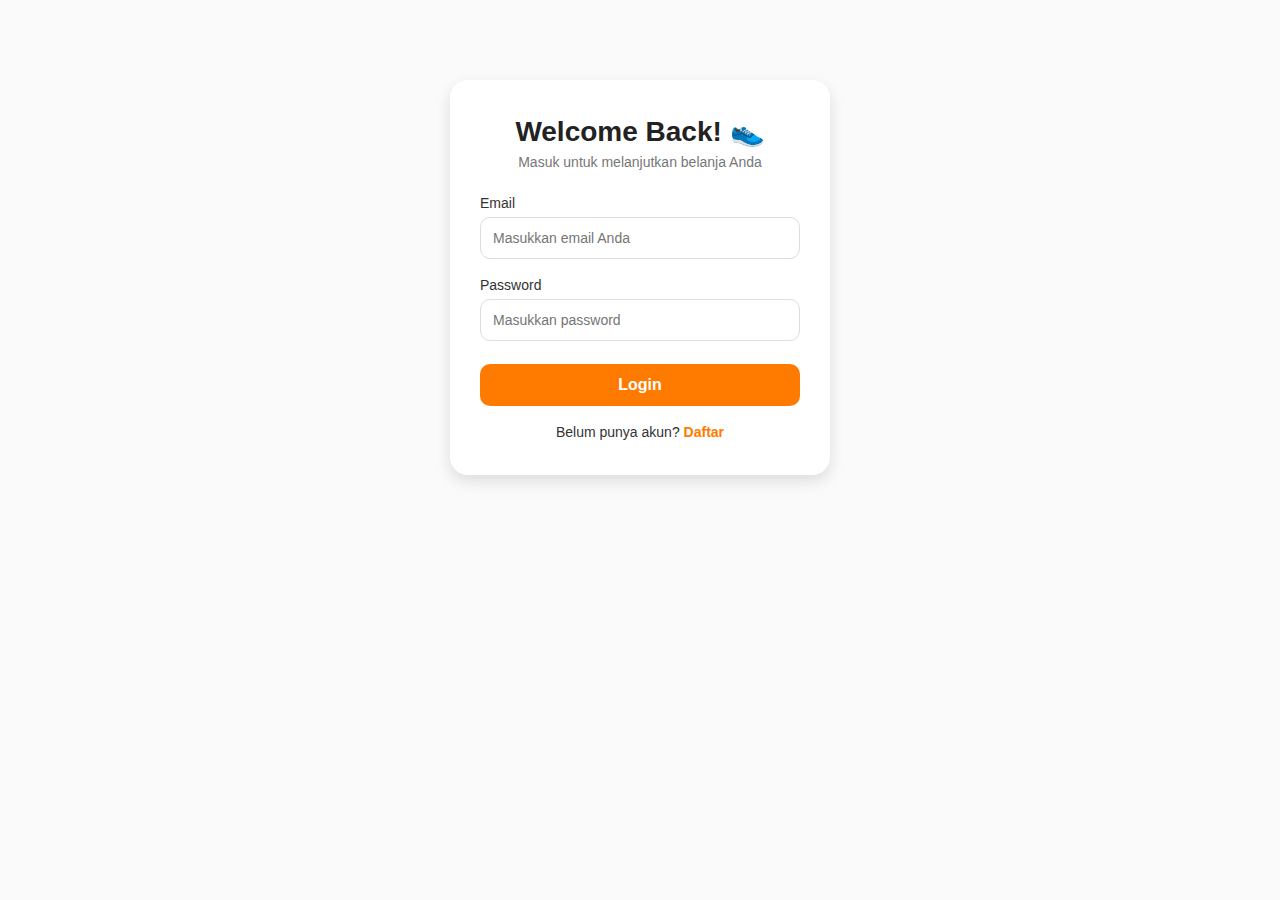
<file: index.html>
<!DOCTYPE html>
<html lang="en">
<head>
  <meta charset="UTF-8">
  <meta name="viewport" content="width=device-width, initial-scale=1.0">
  <title>Login - Belanjakuy</title>
  <link rel="stylesheet" href="style.css">
</head>
<body>

<div class="auth-container">
  <div class="auth-box">
    <h2>Welcome Back! 👟</h2>
    <p class="subtitle">Masuk untuk melanjutkan belanja Anda</p>

    <form action="home.html" method="get">
      <div class="input-group">
        <label>Email</label>
        <input type="email" placeholder="Masukkan email Anda" required>
      </div>

      <div class="input-group">
        <label>Password</label>
        <input type="password" placeholder="Masukkan password" required>
      </div>

      <button class="btn-auth">Login</button>

      <p class="switch">
        Belum punya akun? <a href="register.html">Daftar</a>
      </p>
    </form>

  </div>
</div>

</body>
</html>
</file>
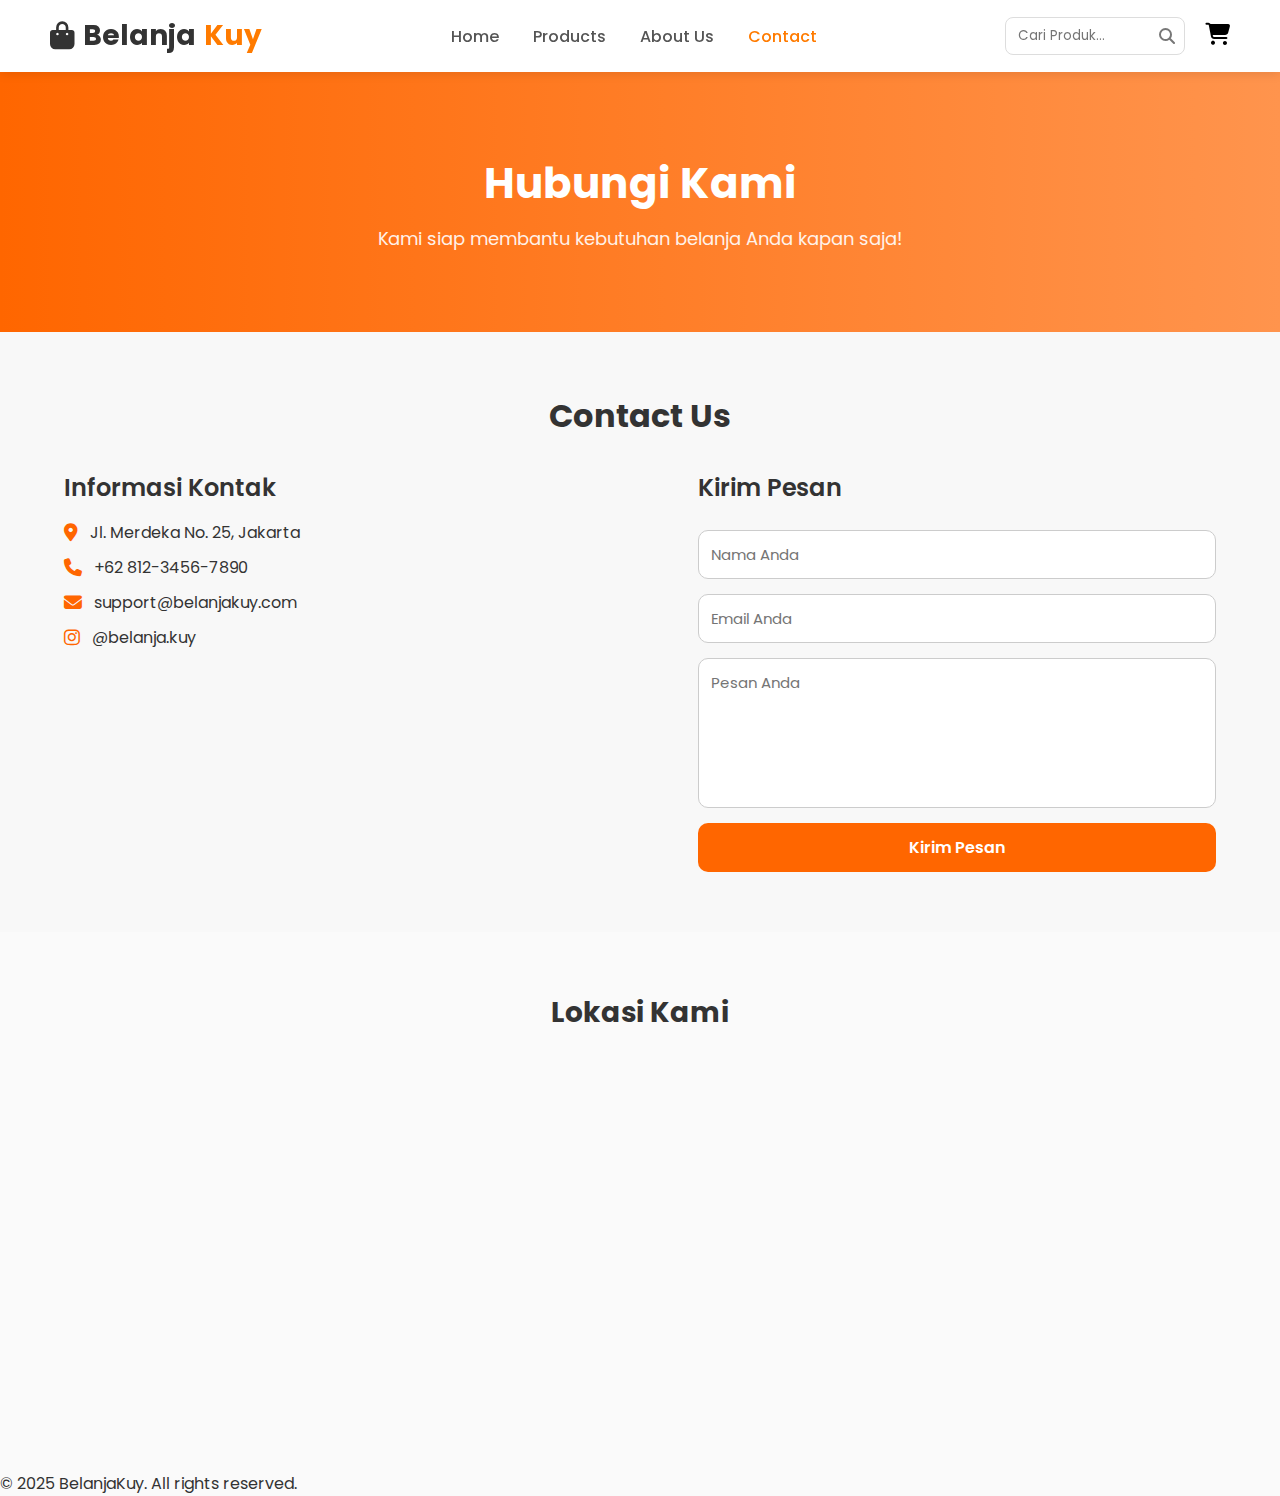
<file: contact.html>
<!DOCTYPE html>
<html lang="id">
<head>
  <meta charset="UTF-8" />
  <meta name="viewport" content="width=device-width, initial-scale=1.0" />
  <title>Contact - BelanjaKuy</title>
  <link href="https://fonts.googleapis.com/css2?family=Poppins:wght@300;400;600;700&display=swap" rel="stylesheet" />
  <link rel="stylesheet" href="style.css" />
  <link rel="stylesheet" href="https://cdnjs.cloudflare.com/ajax/libs/font-awesome/6.5.0/css/all.min.css" />
</head>
<body>
  <!-- NAVBAR -->
  <header class="navbar">
    <div class="logo">
      <i class="fa-solid fa-bag-shopping"></i> Belanja<span>Kuy</span>
    </div>

    <nav>
      <a href="index.html">Home</a>
      <a href="product.html">Products</a>
      <a href="About_Us.html">About Us</a>
      <a href="contact.html" class="active">Contact</a>
    </nav>

    <div class="header-right">
      <div class="search-box">
        <input type="text" placeholder="Cari Produk..." />
        <i class="fa fa-search"></i>
      </div>
      <div class="cart-icon">
        <a href="keranjang.html"><i class="fa-solid fa-cart-shopping"></i></a>
      </div>
    </div>
  </header>

  <!-- CONTACT HERO -->
  <section class="contact-hero">
    <h1>Hubungi Kami</h1>
    <p>Kami siap membantu kebutuhan belanja Anda kapan saja!</p>
  </section>

  <!-- CONTACT SECTION -->
  <section class="contact" id="contact">
    <h2>Contact Us</h2>

    <div class="contact-container">
      <div class="contact-info">
        <h3>Informasi Kontak</h3>
        <p><i class="fa-solid fa-location-dot"></i> Jl. Merdeka No. 25, Jakarta</p>
        <p><i class="fa-solid fa-phone"></i> +62 812-3456-7890</p>
        <p><i class="fa-solid fa-envelope"></i> support@belanjakuy.com</p>
        <p><i class="fa-brands fa-instagram"></i> @belanja.kuy</p>
      </div>

      <form class="contact-form">
        <h3>Kirim Pesan</h3>
        <input type="text" placeholder="Nama Anda" required />
        <input type="email" placeholder="Email Anda" required />
        <textarea placeholder="Pesan Anda" required></textarea>
        <button type="submit" class="btn">Kirim Pesan</button>
      </form>
    </div>
  </section>

  <!-- MAP -->
  <section class="map-section">
    <h2>Lokasi Kami</h2>
    <iframe src="https://www.google.com/maps/embed?pb=!1m18!1m12!1m3!1d3958.967760690432!2d112.73414647480853!3d-7.131981992874535!2m3!1f0!2f0!3f0!3m2!1i1024!2i768!4f13.1!3m3!1m2!1s0x2dd7e1e5e5e4fb07%3A0x3c40b11fa4d6e4b7!2sIndonesia!5e0!3m2!1sid!2sid!4v1700000000000" width="100%" height="350" style="border:0; border-radius: 15px;" allowfullscreen="" loading="lazy"></iframe>
  </section>

  <!-- FOOTER -->
  <footer>
    <p>© 2025 <span>BelanjaKuy</span>. All rights reserved.</p>
  </footer>

</body>
</html>
</file>
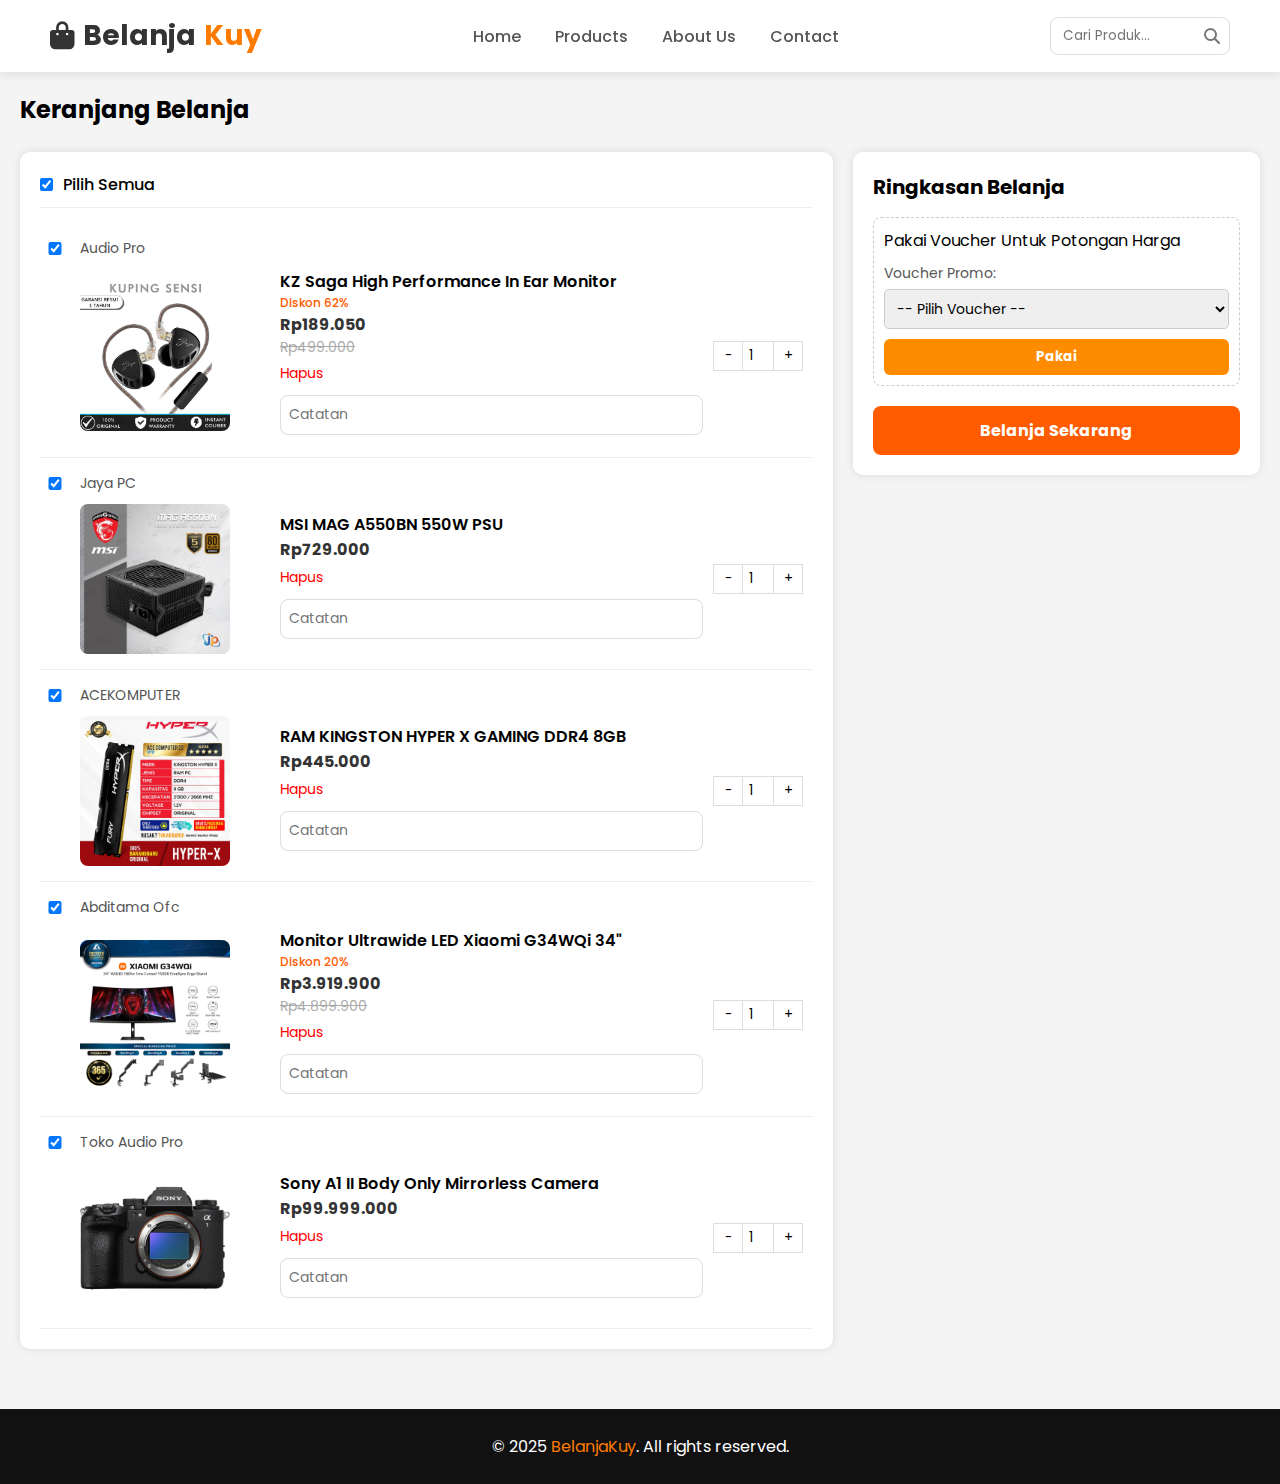
<file: keranjang.html>
<!DOCTYPE html>
<html lang="id">

<head>
    <meta charset="UTF-8">
    <meta name="viewport" content="width=device-width, initial-scale=1.0">
    <title>Keranjang Belanja</title>
    <link rel="stylesheet" href="keranjang.css">
    <link rel="stylesheet" href="https://cdnjs.cloudflare.com/ajax/libs/font-awesome/6.5.0/css/all.min.css" />
    <link href="https://fonts.googleapis.com/css2?family=Poppins:wght@300;400;600;700&display=swap" rel="stylesheet" />
</head>

<body>

    <!-- HEADER -->
    <header class="navbar">
        <div class="logo">
            <i class="fa-solid fa-bag-shopping"></i> Belanja<span>Kuy</span>
        </div>

        <nav>
            <a href="home.html">Home</a>
            <a href="product.html">Products</a>
            <a href="About_Us.html">About Us</a>
            <a href="contact.html">Contact</a>
        </nav>

        <div class="header-right">
            <div class="search-box">
                <input type="text" placeholder="Cari Produk..." />
                <i class="fa fa-search"></i>
            </div>
        </div>
    </header>

    <div class="title">Keranjang Belanja</div>
    
    <div class="container">
        
        <div class="cart-left">
            
            <div class="select-all">
                <input type="checkbox" id="select-all" checked>
                <label for="select-all">Pilih Semua</label>
            </div>

            <div class="cart-item">
                <input type="checkbox" checked>
                <div class="product-shop">Audio Pro</div>
                
                <img src="asset\inearmonitor.jpeg" alt="" class="product-img">
                
                <div class="product-info">
                    <div class="product-name">KZ Saga High Performance In Ear Monitor</div>
                    <div class="discount-percent">Diskon 62%</div>
                    <div class="price-discounted">Rp189.050</div>
                    <div class="price-original">Rp499.000</div>
                    <button class="btn-delete">Hapus</button>
                    <textarea class="note" placeholder="Catatan"></textarea>
                </div>
                
                <div class="quantity-control">
                    <button class="qty-btn minus">-</button>
                    <input type="number" class="qty-input" value="1" min="1">
                    <button class="qty-btn plus">+</button>
                </div>
            </div>
            <div class="cart-item">
                <input type="checkbox" checked>
                <div class="product-shop">Jaya PC</div>
                
                <img src="asset\psu.jpeg" alt="" class="product-img">
                
                <div class="product-info">
                    <div class="product-name">MSI MAG A550BN 550W PSU</div>
                    <!-- <div class="discount-percent">Diskon 60%</div> -->
                    <div class="price-discounted">Rp729.000</div>
                    <!-- <div class="price-original">Rp729.000</div> -->
                    <button class="btn-delete">Hapus</button>
                    <textarea class="note" placeholder="Catatan"></textarea>
                </div>
                
                <div class="quantity-control">
                    <button class="qty-btn minus">-</button>
                    <input type="number" class="qty-input" value="1" min="1">
                    <button class="qty-btn plus">+</button>
                </div>
            </div>
            <div class="cart-item">
                <input type="checkbox" checked>
                <div class="product-shop">ACEKOMPUTER</div>
                
                <img src="asset\ram.jpeg" alt="" class="product-img">
                
                <div class="product-info">
                    <div class="product-name">RAM KINGSTON HYPER X GAMING DDR4 8GB</div>
                    <!-- <div class="discount-percent">Diskon 60%</div> -->
                    <div class="price-discounted">Rp445.000</div>
                    <!-- <div class="price-original">Rp299.000</div> -->
                    <button class="btn-delete">Hapus</button>
                    <textarea class="note" placeholder="Catatan"></textarea>
                </div>
                
                <div class="quantity-control">
                    <button class="qty-btn minus">-</button>
                    <input type="number" class="qty-input" value="1" min="1">
                    <button class="qty-btn plus">+</button>
                </div>
            </div>
            <div class="cart-item">
                <input type="checkbox" checked>
                <div class="product-shop">Abditama Ofc</div>
                
                <img src="asset\monitor.jpeg" alt="" class="product-img">
                
                <div class="product-info">
                    <div class="product-name">Monitor Ultrawide LED Xiaomi G34WQi 34"</div>
                    <div class="discount-percent">Diskon 20%</div>
                    <div class="price-discounted">Rp3.919.900</div>
                    <div class="price-original">Rp4.899.900</div>
                    <button class="btn-delete">Hapus</button>
                    <textarea class="note" placeholder="Catatan"></textarea>
                </div>
                
                <div class="quantity-control">
                    <button class="qty-btn minus">-</button>
                    <input type="number" class="qty-input" value="1" min="1">
                    <button class="qty-btn plus">+</button>
                </div>
            </div>
            <div class="cart-item">
                <input type="checkbox" checked>
                <div class="product-shop">Toko Audio Pro</div>
                
                <img src="asset\kamera.jpeg" alt="" class="product-img">
                
                <div class="product-info">
                    <div class="product-name">Sony A1 II Body Only Mirrorless Camera</div>
                    <!-- <div class="discount-percent">Diskon 60%</div> -->
                    <div class="price-discounted">Rp99.999.000</div>
                    <!-- <div class="price-original">Rp299.000</div> -->
                    <button class="btn-delete">Hapus</button>
                    <textarea class="note" placeholder="Catatan"></textarea>
                </div>
                
                <div class="quantity-control">
                    <button class="qty-btn minus">-</button>
                    <input type="number" class="qty-input" value="1" min="1">
                    <button class="qty-btn plus">+</button>
                </div>
            </div>
        </div>

        <div class="cart-right">
            <h3>Ringkasan Belanja</h3>
            
            <div class="voucher-box">
                <p>Pakai Voucher Untuk Potongan Harga</p>
                <label for="voucher-promo">Voucher Promo:</label>
                <select id="voucher-promo">
                    <option>-- Pilih Voucher --</option>
                    <option>Gratis Ongkir</option>
                    <option>Diskon 5%</option>
                    <option>Diskon 10%</option>
                    <option>Diskon 30%</option>
                </select>
                <button class="apply-voucher">Pakai</button>
            </div>

            <button class="btn btn-checkout">Belanja Sekarang</button>
        </div>
    </div>
    <footer>
      <p>© 2025 <span>BelanjaKuy</span>. All rights reserved.</p>
    </footer>

</body>

</html>
</file>
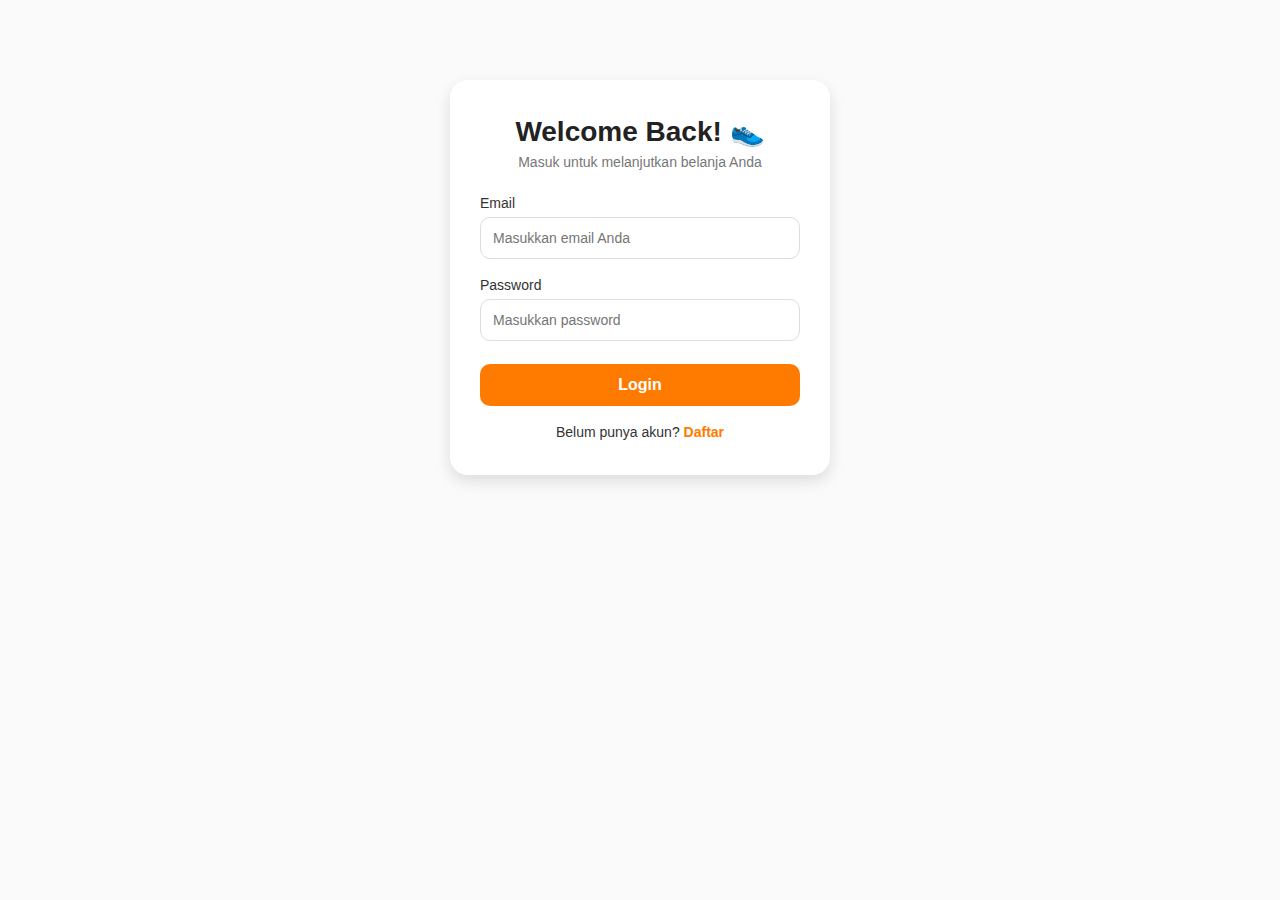
<file: login.html>
<!DOCTYPE html>
<html lang="en">
<head>
  <meta charset="UTF-8">
  <meta name="viewport" content="width=device-width, initial-scale=1.0">
  <title>Login - Belanjakuy</title>
  <link rel="stylesheet" href="style.css">
</head>
<body>

<div class="auth-container">
  <div class="auth-box">
    <h2>Welcome Back! 👟</h2>
    <p class="subtitle">Masuk untuk melanjutkan belanja Anda</p>

    <form>
      <div class="input-group">
        <label>Email</label>
        <input type="email" placeholder="Masukkan email Anda" required>
      </div>

      <div class="input-group">
        <label>Password</label>
        <input type="password" placeholder="Masukkan password" required>
      </div>

      <button class="btn-auth">Login</button>

      <p class="switch">
        Belum punya akun? <a href="register.html">Daftar</a>
      </p>
    </form>
  </div>
</div>

</body>
</html>
</file>
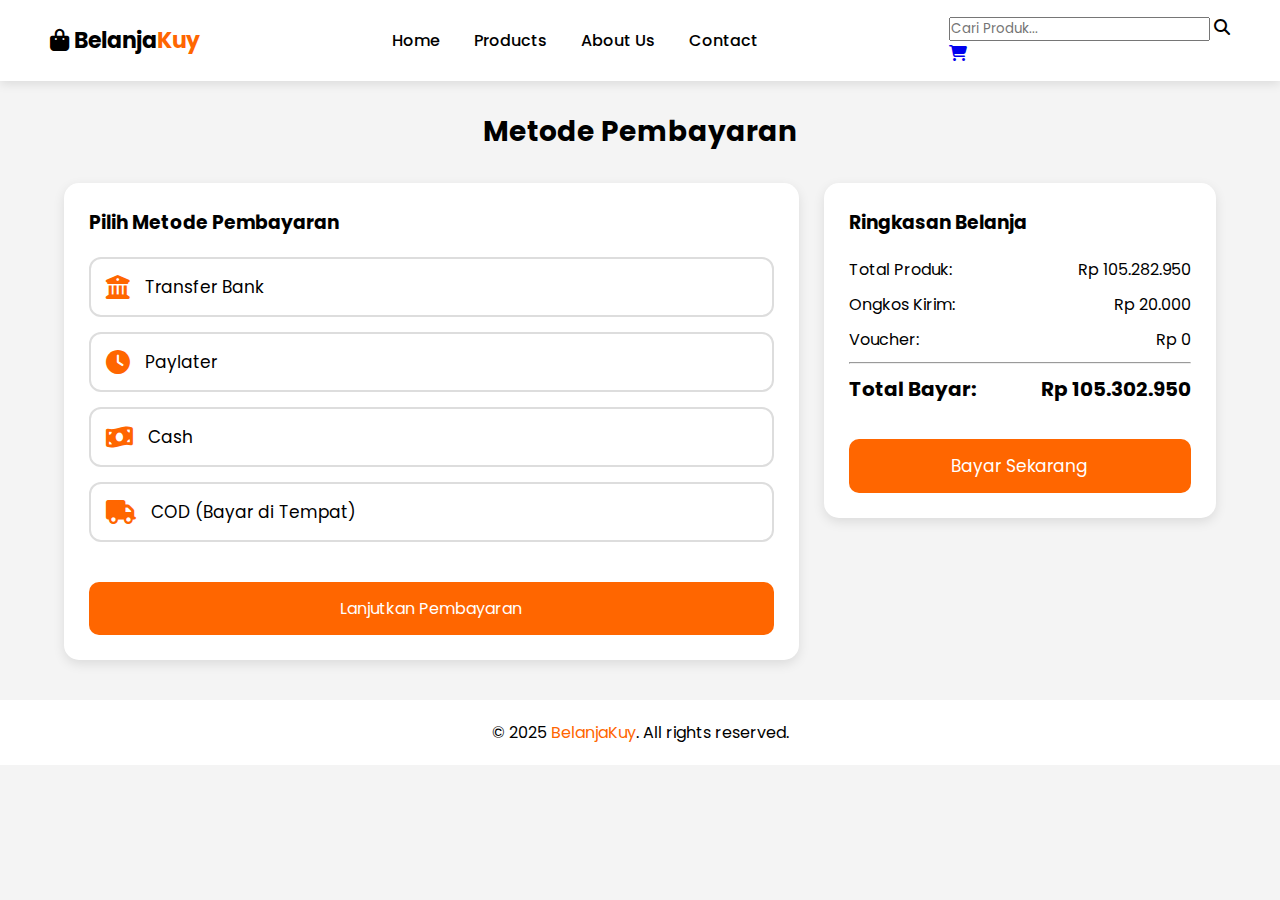
<file: pembayaran.html>
<!DOCTYPE html>
<html lang="id">

<head>
    <meta charset="UTF-8">
    <meta name="viewport" content="width=device-width, initial-scale=1.0">
    <title>Pembayaran</title>

   
    <link href="https://fonts.googleapis.com/css2?family=Poppins:wght@300;400;600;700&display=swap" rel="stylesheet">

 
    <link rel="stylesheet" href="https://cdnjs.cloudflare.com/ajax/libs/font-awesome/6.5.0/css/all.min.css" />

   
    <link rel="stylesheet" href="pembayaran.css">
</head>

<body>

    
    <header class="navbar">
        <div class="logo">
            <i class="fa-solid fa-bag-shopping"></i> Belanja<span>Kuy</span>
        </div>

        <nav>
            <a href="home.html">Home</a>
            <a href="product.html">Products</a>
            <a href="About_Us.html">About Us</a>
            <a href="contact.html">Contact</a>
        </nav>

        <div class="header-right">
            <div class="search-box">
                <input type="text" placeholder="Cari Produk..." />
                <i class="fa fa-search"></i>
            </div>
            <div class="cart-icon">
                <a href="keranjang.html"><i class="fa-solid fa-cart-shopping"></i></a>
            </div>
        </div>
    </header>

    <div class="title">Metode Pembayaran</div>

    <div class="container">

       
        <div class="left-box">
            <h3>Pilih Metode Pembayaran</h3>

            <div class="payment-option">
                <input type="radio" name="payment" id="bank">
                <label for="bank" class="payment-card">
                    <i class="fa-solid fa-building-columns"></i>
                    <span>Transfer Bank</span>
                </label>
            </div>

            <div class="payment-option">
                <input type="radio" name="payment" id="paylater">
                <label for="paylater" class="payment-card">
                    <i class="fa-solid fa-clock"></i>
                    <span>Paylater</span>
                </label>
            </div>

            <div class="payment-option">
                <input type="radio" name="payment" id="cash">
                <label for="cash" class="payment-card">
                    <i class="fa-solid fa-money-bill-wave"></i>
                    <span>Cash</span>
                </label>
            </div>

            <div class="payment-option">
                <input type="radio" name="payment" id="cod">
                <label for="cod" class="payment-card">
                    <i class="fa-solid fa-truck"></i>
                    <span>COD (Bayar di Tempat)</span>
                </label>
            </div>

            <button class="btn-pembayaran">Lanjutkan Pembayaran</button>
        </div>

        
        <div class="right-box">
            <h3>Ringkasan Belanja</h3>

            <div class="summary">
                <p>Total Produk: <span>Rp 105.282.950</span></p>
                <p>Ongkos Kirim: <span>Rp 20.000</span></p>
                <p>Voucher: <span>Rp 0</span></p>
                <hr>
                <p class="total">Total Bayar: <span>Rp 105.302.950</span></p>
            </div>

            <button class="btn-bayar">Bayar Sekarang</button>
        </div>

    </div>

    <footer>
        <p>© 2025 <span>BelanjaKuy</span>. All rights reserved.</p>
    </footer>

</body>

</html>
</file>
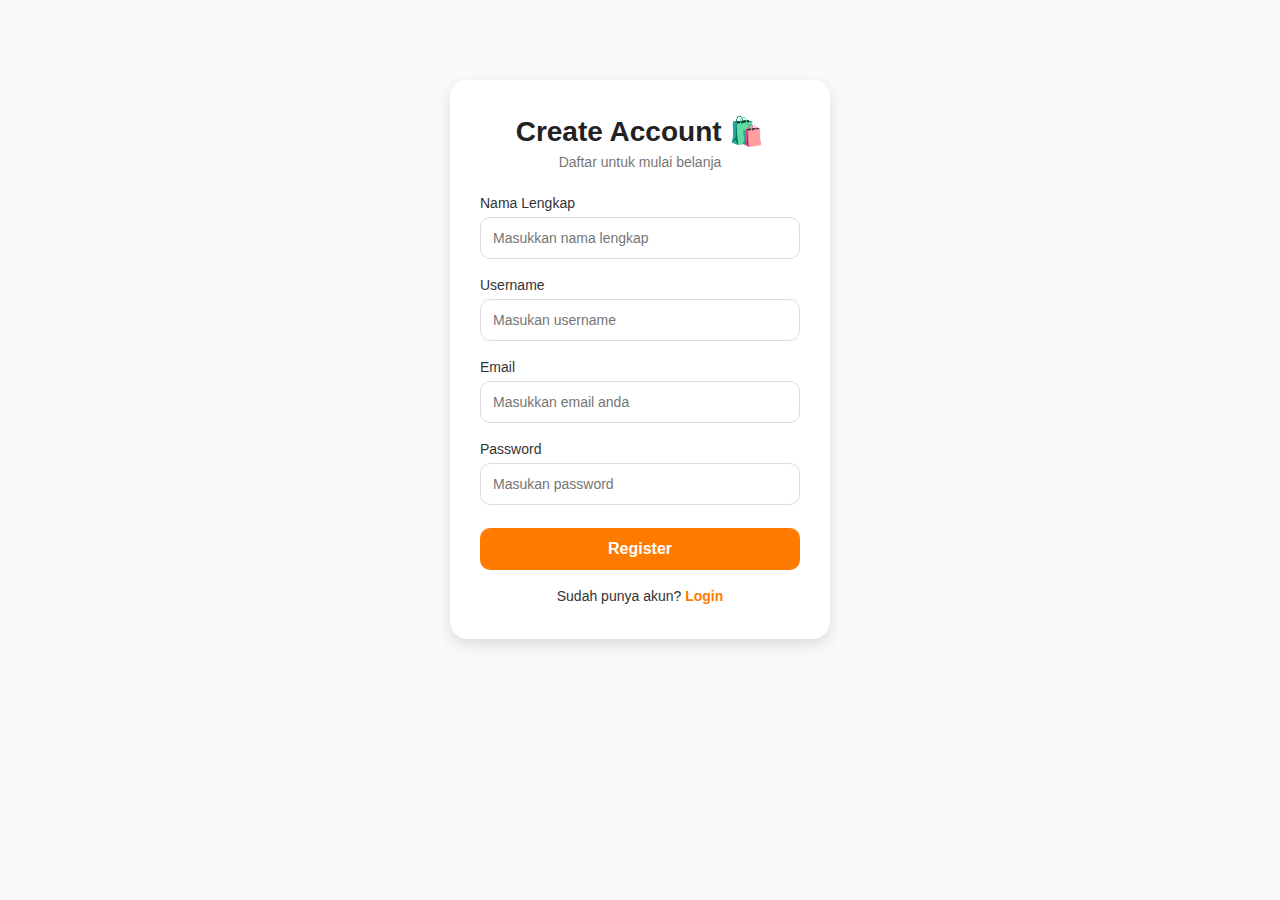
<file: register.html>
<!DOCTYPE html>
<html lang="en">
<head>
  <meta charset="UTF-8">
  <meta name="viewport" content="width=device-width, initial-scale=1.0">
  <title>Register - Belanjakuy</title>
  <link rel="stylesheet" href="style.css">
</head>
<body>

<div class="auth-container">
  <div class="auth-box">
    <h2>Create Account 🛍️</h2>
    <p class="subtitle">Daftar untuk mulai belanja</p>

    <form action="index.html">
        <div class="input-group">
            <label>Nama Lengkap</label>
            <input type="text" placeholder="Masukkan nama lengkap" required>
        </div>

        <div class="input-group">
            <label>Username</label>
            <input type="text" placeholder="Masukan username" required>
        </div>

        <div class="input-group">
            <label>Email</label>
            <input type="email" placeholder="Masukkan email anda" required>
        </div>

        <div class="input-group">
            <label>Password</label>
            <input type="password" placeholder="Masukan password" required>
        </div>

        <button class="btn-auth">Register</button>

        <p class="switch">
            Sudah punya akun? <a href="index.html">Login</a>
        </p>
    </form>

  </div>
</div>

</body>
</html>
</file>
<file: style.css>
* {
  margin: 0;
  padding: 0;
  box-sizing: border-box;
  font-family: "Poppins", sans-serif;
}

body {
  background: #fafafa;
  color: #333;
}

/* NAVBAR */
.navbar {
  width: 100%;
  padding: 15px 50px;
  display: flex;
  justify-content: space-between;
  align-items: center;
  background: white;
  box-shadow: 0 2px 10px rgba(0, 0, 0, 0.1);
  position: sticky;
  top: 0;
  z-index: 999;
}

.logo {
  font-size: 28px;
  font-weight: 700;
  color: #333;
  display: flex;
  align-items: center;
  gap: 8px;
  text-decoration: none;
}

.logo span {
  color: #ff7b00;
}

nav a {
  margin: 0 15px;
  text-decoration: none;
  color: #555;
  font-weight: 500;
  transition: 0.3s;
}

nav a:hover,
nav .active {
  color: #ff7b00;
}

.header-right {
  display: flex;
  align-items: center;
  gap: 20px;
}

.search-box {
  position: relative;
}

.search-box input {
  padding: 8px 30px 8px 12px;
  border-radius: 8px;
  border: 1px solid #ddd;
  width: 180px;
}

.search-box i {
  position: absolute;
  right: 10px;
  top: 50%;
  transform: translateY(-50%);
  color: #777;
}

.cart-icon i {
  font-size: 22px;
  cursor: pointer;
  transition: 0.2s;
  color: black;
}

.cart-icon i:hover {
  color: #ff7b00;
}

/* HERO */
.hero {
  display: flex;
  justify-content: space-between;
  align-items: center;
  padding: 70px 50px;
  background: linear-gradient(to right, #fff, #ffe5cc);
}

.hero-content h1 {
  font-size: 55px;
  font-weight: 700;
}

.hero-content .black {
  color: #111;
}

.hero-content .orange {
  color: #ff7b00;
}

.hero-content p {
  margin: 15px 0;
  font-size: 18px;
}

.btn {
  display: inline-block;
  padding: 12px 25px;
  background: #ff7b00;
  color: white;
  border-radius: 8px;
  font-weight: 600;
  text-decoration: none;
  transition: 0.3s;
}

.btn:hover {
  background: #e36d00;
}

.hero-image img {
  width: 260px;
  animation: float 3s infinite ease-in-out;
}

/* Animasi */
@keyframes float {
  0%,
  100% {
    transform: translateY(0);
  }
  50% {
    transform: translateY(-10px);
  }
}

/* ====== CATEGORY SECTION ====== */
.categories {
  padding: 50px 20px;
}

.categories h2 {
  text-align: start;
  font-size: 28px;
  margin-bottom: 25px;
  color: #222;
}

.category-container {
  display: grid;
  grid-template-columns: repeat(auto-fit, minmax(180px, 1fr));
  gap: 25px;
}

.category-card {
  background: #ffffff;
  padding: 20px;
  text-align: center;
  border-radius: 15px;
  cursor: pointer;
  text-decoration: none;
  color: inherit;
  /* efek awal */
  transition: 0.3s ease;
  box-shadow: 0 4px 12px rgba(0, 0, 0, 0.08);
}

/* ==== GAMBAR ==== */
.category-card img {
  width: 70px;
  height: 70px;
  margin-bottom: 12px;
  transition: 0.3s;
}

/* ===== HOVER EFFECT ===== */
.category-card:hover {
  transform: translateY(-8px) scale(1.05);
  box-shadow: 0 8px 20px rgba(0, 0, 0, 0.15);
  background: #f3f6ff; /* warna lembut */
}

.category-card:hover img {
  transform: rotate(-5deg) scale(1.1);
}

.category-card h3 {
  font-size: 18px;
  margin-bottom: 5px;
  color: #333;
}

.category-card p {
  color: #666;
  font-size: 14px;
}

/* REKOMENDASI PRODUK – NORMAL GRID */
.recommended {
  padding: 50px;
  text-align: start;
}

.recommended h2 {
  font-size: 32px;
  margin-bottom: 25px;
}

.product-container {
  display: grid;
  grid-template-columns: repeat(4, 1fr);
  gap: 25px;
}

.product-card {
  background: white;
  padding: 20px;
  border-radius: 15px;
  box-shadow: 0 5px 15px rgba(0, 0, 0, 0.08);
  transition: 0.3s ease;
  text-align: left;
  overflow: hidden;
}

/* GAMBAR PRODUK + HOVER ZOOM */
.product-card img {
  width: 100%;
  height: 210px;
  object-fit: cover;
  border-radius: 12px;
  margin-bottom: 15px;
  transition: transform 0.4s ease;
}

.product-card:hover img {
  transform: scale(1.07); /* zoom halus */
}

.product-card h3 {
  font-size: 18px;
  margin-bottom: 8px;
  font-weight: 600;
  color: #333;
}

.product-card .price {
  font-size: 17px;
  font-weight: 700;
  color: #ff7b00;
  margin-bottom: 12px;
}

/* BUTTON BELI */
.buy-btn,
.product-card .btn {
  width: 100%;
  padding: 10px 0;
  background: #ff7b00;
  color: white;
  border: none;
  border-radius: 10px;
  font-size: 15px;
  font-weight: 600;
  cursor: pointer;
  transition: 0.3s ease; /* smooth hover */
  text-align: center;
  text-decoration: none;
}

/* HOVER BUTTON */
.buy-btn:hover,
.product-card .btn:hover {
  background: #e36d00;
  transform: scale(1.05);
}

/* HOVER CARD */
.product-card:hover {
  transform: translateY(-8px);
  box-shadow: 0 10px 28px rgba(0, 0, 0, 0.15);
}

/* PRODUK PAGE */
.products-page {
  padding: 50px;
}

.products-page h2 {
  font-size: 32px;
  margin-bottom: 10px;
}

.products-page .subtitle {
  color: #777;
  margin-bottom: 25px;
  font-size: 16px;
}

.product-grid {
  display: grid;
  grid-template-columns: repeat(3, 1fr);
  gap: 25px;
}

.cart-page {
  padding: 50px 50px;
}

.cart-item {
  background: white;
  padding: 20px;
  border-radius: 15px;
  box-shadow: 0 5px 15px rgba(0, 0, 0, 0.08);
  margin-bottom: 20px;
  display: flex;
  justify-content: space-between;
  align-items: center;
}

.cart-item p {
  font-size: 18px;
  font-weight: 600;
}

.cart-item input {
  width: 60px;
  padding: 6px;
  border-radius: 10px;
  border: 1px solid #ddd;
  text-align: center;
}

.cart-item .cart-price {
  font-weight: 700;
  color: #ff7b00;
}

/* ===========================
   ABOUT US PAGE
   =========================== */

.about-section {
  padding: 60px 50px;
  background: linear-gradient(to right, #fff, #ffe5cc);
}

.about-container {
  display: flex;
  justify-content: space-between;
  align-items: center;
  gap: 40px;
}

.about-text {
  flex: 1;
}

.about-text h2 {
  font-size: 32px;
  margin-bottom: 15px;
  color: #222;
}

.about-text p {
  font-size: 16px;
  margin-bottom: 18px;
  color: #444;
}

.about-list {
  list-style: none;
  margin-top: 10px;
}

.about-list li {
  font-size: 15px;
  margin-bottom: 10px;
  display: flex;
  align-items: center;
  gap: 10px;
  color: #333;
}

.about-list i {
  color: #ff7b00;
  font-size: 18px;
}

.about-image img {
  width: 330px;
  animation: float 3s infinite ease-in-out;
}

.auth-container {
  width: 100%;
  max-width: 420px;
  margin: 60px auto;
  padding: 20px;
}

.auth-box {
  background: #ffffff;
  padding: 35px 30px;
  border-radius: 18px;
  box-shadow: 0 6px 15px rgba(0, 0, 0, 0.12);
  text-align: center;
  animation: fadeIn 0.6s ease;
}

.auth-box h2 {
  font-size: 28px;
  font-weight: 700;
  margin-bottom: 6px;
  color: #222;
}

.auth-box .subtitle {
  font-size: 14px;
  color: #777;
  margin-bottom: 25px;
}

/* INPUT GROUP */
.auth-box .input-group {
  text-align: left;
  margin-bottom: 18px;
}

.auth-box .input-group label {
  font-size: 14px;
  margin-bottom: 6px;
  display: block;
}

.auth-box .input-group input {
  width: 100%;
  padding: 12px;
  border: 1px solid #ddd;
  border-radius: 10px;
  font-size: 14px;
  transition: 0.3s;
}

.auth-box .input-group input:focus {
  border-color: #ff7b00;
  box-shadow: 0 0 5px rgba(255, 123, 0, 0.3);
  outline: none;
}

/* BUTTON */
.btn-auth {
  width: 100%;
  padding: 12px;
  background: #ff7b00;
  border: none;
  color: white;
  border-radius: 10px;
  font-size: 16px;
  font-weight: 600;
  cursor: pointer;
  margin-top: 5px;
  transition: 0.3s;
}

.btn-auth:hover {
  background: #e36d00;
}

/* SWITCH TO OTHER PAGE */
.switch {
  margin-top: 18px;
  font-size: 14px;
}

.switch a {
  color: #ff7b00;
  text-decoration: none;
  font-weight: 600;
}

.switch a:hover {
  text-decoration: underline;
}

/* ANIMASI MASUK */
@keyframes fadeIn {
  from {
    opacity: 0;
    transform: translateY(10px);
  }
  to {
    opacity: 1;
    transform: translateY(0);
  }
}

/* ===========================
   ANIMASI MASUK HOMEPAGE
   =========================== */

/* HERO TEXT */
.hero-content {
  opacity: 0;
  transform: translateY(20px);
  animation: slideUp 0.8s ease forwards;
}

/* HERO IMAGE */
.hero-image img {
  opacity: 0;
  transform: translateX(40px);
  animation: slideRight 1s ease forwards;
  animation-delay: 0.2s;
}

/* CATEGORY CARD (muncul satu-satu) */
.category-card {
  opacity: 0;
  transform: translateY(15px);
  animation: fadeUp 0.6s ease forwards;
}

.category-card:nth-child(1) {
  animation-delay: 0.2s;
}

.category-card:nth-child(2) {
  animation-delay: 0.35s;
}

.category-card:nth-child(3) {
  animation-delay: 0.5s;
}

.category-card:nth-child(4) {
  animation-delay: 0.65s;
}

/* PRODUCT CARD */
.product-card {
  opacity: 0;
  transform: translateY(20px);
  animation: fadeUp 0.6s ease forwards;
}

.product-card:nth-child(n) {
  animation-delay: calc(0.1s * var(--i));
}

.contact-hero {
  padding: 80px 5%;
  text-align: center;
  background: linear-gradient(to right, #ff6600, #ff944d);
  color: white;
}

.contact-hero h1 {
  font-size: 42px;
  font-weight: 700;
  margin-bottom: 10px;
}

.contact-hero p {
  font-size: 18px;
  opacity: 0.9;
}

/* CONTACT SECTION */
.contact {
  padding: 60px 5%;
  background: #f8f8f8;
  text-align: center;
}

.contact h2 {
  font-size: 32px;
  margin-bottom: 30px;
  font-weight: 700;
  color: #333;
}

.contact-container {
  display: flex;
  justify-content: space-between;
  gap: 40px;
  flex-wrap: wrap;
}

/* CONTACT INFO */
.contact-info {
  width: 45%;
  text-align: left;
}

.contact-info h3 {
  font-size: 24px;
  margin-bottom: 15px;
  font-weight: 600;
}

.contact-info p {
  font-size: 16px;
  margin: 10px 0;
  display: flex;
  align-items: center;
}

.contact-info i {
  color: #ff6600;
  margin-right: 12px;
  font-size: 18px;
}

/* ===== FOOTER BARU ===== */
.footer {
  background: #111;
  color: #fff;
  margin-top: 40px;
  padding: 50px 5% 20px;
}

.footer-container {
  display: grid;
  grid-template-columns: repeat(auto-fit, minmax(220px, 1fr));
  gap: 30px;
}

.footer-section h3 {
  font-size: 22px;
  margin-bottom: 12px;
  display: flex;
  align-items: center;
  gap: 8px;
}

.footer-section h3 span {
  color: #ff7b00;
}

.footer-section h4 {
  font-size: 18px;
  margin-bottom: 12px;
  position: relative;
}

.footer-section p,
.footer-section li {
  font-size: 14px;
  color: #ddd;
  margin-bottom: 8px;
}

.footer-section ul {
  list-style: none;
}

.footer-section a {
  text-decoration: none;
  color: #ddd;
  transition: 0.3s;
}

.footer-section a:hover {
  color: #ff7b00;
}

.social-links a {
  font-size: 18px;
  margin-right: 12px;
  color: white;
  transition: 0.3s;
}

.social-links a:hover {
  color: #ff7b00;
}

/* FOOTER BOTTOM */
.footer-bottom {
  text-align: center;
  padding-top: 20px;
  border-top: 1px solid #333;
  margin-top: 30px;
  font-size: 14px;
}

.footer-bottom span {
  color: #ff7b00;
}

/* Responsive */
@media(max-width:600px){
  .footer-container {
    text-align: center;
  }
  .social-links {
    justify-content: center;
    display: flex;
  }
}

/* CONTACT FORM */
.contact-form {
  width: 45%;
  display: flex;
  flex-direction: column;
  gap: 15px;
  text-align: left;
}

.contact-form h3 {
  font-size: 24px;
  margin-bottom: 10px;
  font-weight: 600;
}

.contact-form input,
.contact-form textarea {
  width: 100%;
  padding: 12px;
  border-radius: 10px;
  border: 1px solid #ccc;
  outline: none;
  font-size: 15px;
  background: white;
}

.contact-form textarea {
  height: 150px;
  resize: none;
}

.contact-form .btn {
  background: #ff6600;
  border: none;
  padding: 12px;
  color: white;
  font-size: 16px;
  border-radius: 10px;
  cursor: pointer;
  font-weight: 600;
}

.contact-form .btn:hover {
  background: #e05500;
}

/* MAP SECTION */
.map-section {
  padding: 60px 5%;
  text-align: center;
}

.map-section h2 {
  font-size: 28px;
  margin-bottom: 20px;
  font-weight: 700;
}
/* KEYFRAMES */
@keyframes slideUp {
  to {
    opacity: 1;
    transform: translateY(0);
  }
}

@keyframes slideRight {
  to {
    opacity: 1;
    transform: translateX(0);
  }
}

@keyframes fadeUp {
  to {
    opacity: 1;
    transform: translateY(0);
  }
}

/* RESPONSIVE */
@media (max-width: 768px) {
  .hero {
    flex-direction: column;
    text-align: center;
  }

  .category-container,
  .product-grid {
    grid-template-columns: repeat(2, 1fr);
  }

  .navbar {
    padding: 15px 25px;
  }

  .products-page {
    padding: 25px;
  }

  .contact-container {
    flex-direction: column;
  }

  .contact-info,
  .contact-form {
    width: 100%;
  }

  .about-container {
    flex-direction: column-reverse;
    text-align: center;
  }

  .about-image img {
    width: 250px;
  }
}

@media (max-width: 480px) {
  .category-container,
  .product-grid {
    grid-template-columns: repeat(1, 1fr);
  }

  .hero-content h1 {
    font-size: 40px;
  }

  .auth-box {
    padding: 28px 22px;
  }

  .auth-box h2 {
    font-size: 24px;
  }
}

/* ANIMASI MASUK — ABOUT US*/
.about-text,
.about-image img {
  opacity: 0;
}

/* Text masuk dari kiri */
.about-text {
  animation: aboutSlideLeft 0.8s ease forwards;
  animation-delay: 0.15s;
}

/* Gambar masuk dari kanan */
.about-image img {
  transform: translateX(40px);
  animation: aboutSlideRight 0.9s ease forwards;
  animation-delay: 0.25s;
}

/* KEYFRAMES */
@keyframes aboutSlideLeft {
  from {
    opacity: 0;
    transform: translateX(-40px);
  }
  to {
    opacity: 1;
    transform: translateX(0);
  }
}

@keyframes aboutSlideRight {
  from {
    opacity: 0;
    transform: translateX(40px);
  }
  to {
    opacity: 1;
    transform: translateX(0);
  }
}

/* ---------- 1200px (Laptop) ---------- */
@media (max-width: 1200px) {
  .hero {
    padding: 50px 40px;
  }
  .product-container {
    grid-template-columns: repeat(3, 1fr);
  }
}

/* ---------- 992px (Tablet) ---------- */
@media (max-width: 992px) {
  nav {
    display: none; /* hide menu for mobile navbar */
  }

  .mobile-menu-btn {
    display: block;
    font-size: 28px;
    cursor: pointer;
  }

  .product-container {
    grid-template-columns: repeat(2, 1fr);
  }
  .product-grid {
    grid-template-columns: repeat(2, 1fr);
  }
  .hero-content h1 {
    font-size: 45px;
  }
  .hero {
    flex-direction: column;
    gap: 30px;
    text-align: center;
  }
}

/* ---------- 768px (Mobile Landscape) ---------- */
@media (max-width: 768px) {
  .navbar {
    padding: 12px 20px;
  }
  .search-box input {
    width: 150px;
  }
  .categories h2,
  .recommended h2,
  .products-page h2,
  .contact h2 {
    font-size: 26px;
  }
  .cart-item {
    flex-direction: column;
    gap: 15px;
    text-align: center;
  }
}

/* ---------- 576px (Mobile) ---------- */
@media (max-width: 576px) {
  .hero-content h1 {
    font-size: 36px;
  }
  .product-container,
  .product-grid {
    grid-template-columns: repeat(1, 1fr);
  }
  .category-container {
    grid-template-columns: repeat(1, 1fr);
  }
  .footer-container {
    text-align: center;
  }
}

/* ---------- 430px (Small Phones) ---------- */
@media (max-width: 430px) {
  body {
    font-size: 15px;
  }
  .hero {
    padding: 45px 20px;
  }
  .auth-box {
    padding: 25px 18px;
  }
  .contact-hero h1 {
    font-size: 32px;
  }
}

@media (max-width: 768px) {
  .navbar ul li a {
    font-size: 13px;
    padding: 6px;
  }
  .navbar {
    gap: 10px;
  }
}

@media (max-width: 550px) {
  .navbar {
    flex-wrap: wrap;
    justify-content: center;
  }
  .navbar ul {
    flex-wrap: wrap;
    justify-content: center;
  }
}

@media (max-width: 550px) {
  .search-box {
    width: 100%;
    margin-top: 8px;
    order: 3;
  }
}
</file>
<file: keranjang.css>
* {
    margin: 0;
    padding: 0;
    box-sizing: border-box;
    font-family: 'Poppins', sans-serif;
}

/* HEADER */
.navbar {
  width: 100%;
  padding: 15px 50px;
  display: flex;
  justify-content: space-between;
  align-items: center;
  background: white;
  box-shadow: 0 2px 10px rgba(0, 0, 0, 0.1);
  position: sticky;
  top: 0;
  z-index: 999;
}

.logo {
  font-size: 28px;
  font-weight: 700;
  color: #333;
  display: flex;
  align-items: center;
  gap: 8px;
}

.logo span {
  color: #ff7b00;
}

nav a {
  margin: 0 15px;
  text-decoration: none;
  color: #555;
  font-weight: 500;
  transition: 0.3s;
}

nav a:hover,
nav .active {
  color: #ff7b00;
}

.header-right {
  display: flex;
  align-items: center;
  gap: 20px;
}

.search-box {
  position: relative;
}

.search-box input {
  padding: 8px 30px 8px 12px;
  border-radius: 8px;
  border: 1px solid #ddd;
  width: 180px;
}

.search-box i {
  position: absolute;
  right: 10px;
  top: 50%;
  transform: translateY(-50%);
  color: #777;
}

/* Tombol Kembali */
.btn-back img {
    width: 32px;
    height: 32px;
    cursor: pointer;
}

/* Agar tetap rata tengah dengan navbar */
.navbar {
    display: flex;
    align-items: center;
    gap: 15px;
}

.search {
    margin: 0 20px;
    flex: 1;
    padding: 8px 12px;
    border: 1px solid #ccc;
    border-radius: 8px;
}

.title {
    margin: 20px;
    font-size: 24px;
}

.container {
    display: grid;
    grid-template-columns: 2fr 1fr;
    gap: 20px;
    padding: 20px;
}

.logo {
  font-size: 28px;
  font-weight: 700;
  color: #333;
  display: flex;
  align-items: center;
  gap: 8px;
}

.logo span {
  color: #ff7b00;
}

html, body {
    margin: 0;
    padding: 0;
    background-color: #f4f4f4; /* Warna latar belakang halaman */
}

.title {
    margin: 20px;
    font-size: 24px;
    font-weight: 700;
}

/* --- KONTENER UTAMA --- */
.container {
    /* SOLUSI: Menggunakan lebar 100% dan menghapus max-width/margin pemusatan */
    width: 100%; 
    
    display: grid;
    grid-template-columns: 2fr 1fr; /* Pembagian Kolom */
    gap: 20px;
    padding-top: 5px;
    padding-left: 20px; /* Padding untuk jarak dari tepi viewport */
    padding-right: 20px;
}

/* --- BAGIAN KIRI (LIST PRODUK) --- */
.cart-left {
    background: #fff;
    padding: 20px;
    border-radius: 10px;
    box-shadow: 0 0px 10px rgba(0, 0, 0, 0.1);
}

.select-all {
    display: flex;
    align-items: center;
    gap: 10px;
    font-weight: 500;
    margin-bottom: 15px;
    padding-bottom: 10px;
    border-bottom: 1px solid #eee;
}

.cart-item {
    display: grid;
    /* Grid item: Checkbox | Toko | Gambar | Info Produk | Kuantitas */
    grid-template-columns: 30px 100px 80px 1fr 100px; 
    gap: 10px;
    padding: 15px 0;
    align-items: center;
    border-bottom: 1px solid #eee;
}

.product-shop {
    font-size: 14px;
    color: #555;
    grid-column: 2 / span 2; /* Mencakup kolom Toko dan Gambar */
}

.product-img {
    width: 150px;
    height: 150px;
    border-radius: 8px;
    grid-row: 2 / span; /* Mulai dari baris kedua */
    grid-column: 2;
}

.product-info {
    grid-column: 4;
}

.product-name {
    font-size: 16px;
    font-weight: 600;
}

.discount-percent {
    color: #ff5c00;
    font-size: 12px;
    font-weight: 500;
}

.price-discounted {
    color: #333;
    font-weight: 700;
    font-size: 16px;
}

.price-original {
    text-decoration: line-through;
    color: #aaa;
    font-size: 14px;
}

.btn-delete {
    background: none;
    border: none;
    color: #f00;
    cursor: pointer;
    font-size: 14px;
    margin-top: 5px;
    /* Animasi: Transisi warna dan scale pada hover */
    transition: color 0.3s ease, transform 0.3s ease;
}

.btn-delete:hover {
    color: #c0392b;
    transform: scale(1.1);
}

.note {
    width: 100%;
    border: 1px solid #ddd;
    border-radius: 8px;
    padding: 8px;
    margin-top: 10px;
    font-size: 14px;
    resize: none;
    height: 40px;
}

.quantity-control {
    display: flex;
    align-items: center;
    grid-column: 5;
}

.qty-btn, .qty-input {
    width: 30px;
    height: 30px;
    text-align: center;
    border: 1px solid #ddd;
    background: #fff;
}

.qty-btn {
    cursor: pointer;
    /* Animasi: Transisi background dan scale pada hover */
    transition: background-color 0.3s ease, transform 0.3s ease;
}

.qty-btn:hover {
    background-color: #f0f0f0;
    transform: scale(1.1);
}

.qty-input {
    border-left: none;
    border-right: none;
}

/* --- BAGIAN KANAN (RINGKASAN BELANJA) --- */
.cart-right {
    background: #fff;
    padding: 20px;
    border-radius: 10px;
    box-shadow: 0 0px 10px rgb(0, 0, 0, 0.1);
    height: fit-content; /* Agar kotak hanya setinggi konten */
    position: static; /* Agar tetap terlihat saat scroll */
    top: 20px;
}

.cart-right h3 {
    margin-bottom: 15px;
    font-size: 20px;
    font-weight: 700;
}

/* VOUCHER BOX */
.voucher-box {
    margin-bottom: 20px;
    padding: 10px;
    border: 1px dashed #ccc;
    border-radius: 8px;
}

.voucher-box label {
    font-size: 14px;
    color: #555;
    display: block;
    margin-top: 10px;
}

.voucher-box select {
    width: 100%;
    padding: 8px;
    margin-top: 5px;
    border-radius: 5px;
    border: 1px solid #ccc;
    font-size: 14px;
}

.apply-voucher {
    margin-top: 10px;
    width: 100%;
    padding: 8px;
    border: none;
    background: #ff8c00;
    color: white;
    font-weight: bold;
    border-radius: 6px;
    cursor: pointer;
    /* Animasi: Transisi background dan scale pada hover */
    transition: background-color 0.3s ease, transform 0.3s ease;
}

.apply-voucher:hover {
    background-color: #e67e22;
    transform: scale(1.05);
}

/* BUTTON BELANJA SEKARANG */
.btn-checkout {
    width: 100%;
    padding: 12px;
    border: none;
    background: #ff5c00;
    color: white;
    font-weight: bold;
    border-radius: 8px;
    cursor: pointer;
    font-size: 16px;
    /* Animasi: Transisi background dan scale pada hover */
    transition: background-color 0.3s ease, transform 0.3s ease;
}

.btn-checkout:hover {
    background-color: #e74c3c;
    transform: scale(1.05);
}

/* FOOTER */
footer {
  background: #111;
  color: white;
  padding: 25px;
  text-align: center;
  margin-top: 40px;
}

footer span {
  color: #ff7b00;
}

/* ===== RESPONSIVE (MOBILE) ===== */
@media (max-width: 780px) {
    .container {
        grid-template-columns: 1fr;  /* jadi 1 kolom */
    }

    .navbar {
        flex-wrap: wrap;
        gap: 10px;
    }

    .search {
        order: 3;
        width: 100%;
    }

    .cart-item {
        flex-direction: column;
        align-items: flex-start;
    }

    .quantity {
        margin-top: 10px;
    }

    .product-img {
        width: 100%;
        height: auto;
    }
}
</file>
<file: pembayaran.css>
/* FONT */
* {
    margin: 0;
    padding: 0;
    box-sizing: border-box;
    font-family: 'Poppins', sans-serif;
}

body {
    background: #f4f4f4;
}

/* NAVBAR */
.navbar {
    background: white;
    display: flex;
    justify-content: space-between;
    align-items: center;
    padding: 15px 50px;
    box-shadow: 0 3px 10px rgba(0,0,0,0.1);
    position: sticky;
    top: 0;
    z-index: 99;
}

.logo {
    font-size: 22px;
    font-weight: 700;
}

.logo span {
    color: #ff6600;
}

.navbar nav a {
    margin: 0 15px;
    color: black;
    text-decoration: none;
    font-weight: 500;
}

.navbar nav a:hover {
    color: #ff6600;
}

/* TITLE */
.title {
    text-align: center;
    font-size: 28px;
    margin: 30px 0;
    font-weight: 700;
}

/* LAYOUT */
.container {
    display: flex;
    gap: 25px;
    width: 90%;
    margin: auto;
}

/* LEFT BOX */
.left-box, .right-box {
    background: white;
    padding: 25px;
    border-radius: 15px;
    box-shadow: 0 4px 12px rgba(0,0,0,0.1);
}

.left-box {
    flex: 2;
}

.left-box h3 {
    margin-bottom: 20px;
}

.payment-option {
    margin-bottom: 15px;
}

.payment-option input {
    display: none;
}

.payment-card {
    display: flex;
    align-items: center;
    gap: 15px;
    padding: 15px;
    border: 2px solid #ddd;
    border-radius: 12px;
    cursor: pointer;
    transition: 0.3s;
    font-size: 17px;
}

.payment-card i {
    font-size: 24px;
    color: #ff6600;
}

.payment-option input:checked + .payment-card {
    border-color: #ff6600;
    background: #ffecec;
}

.payment-card:hover {
    background: #fff3f3;
}

.btn-pembayaran {
    width: 100%;
    margin-top: 25px;
    padding: 14px;
    border: none;
    border-radius: 10px;
    background: #ff6600;
    color: white;
    font-size: 16px;
    cursor: pointer;
}

.btn-pembayaran:hover {
    background: #ff6600;
}

/* RIGHT BOX */
.right-box {
    flex: 1;
    height: fit-content;
}

.right-box h3 {
    margin-bottom: 20px;
}

.summary p {
    display: flex;
    justify-content: space-between;
    margin: 10px 0;
}

.summary .total {
    font-size: 20px;
    font-weight: 700;
}

.btn-bayar {
    width: 100%;
    margin-top: 25px;
    padding: 14px;
    border: none;
    border-radius: 10px;
    background: #ff6600;
    color: white;
    font-size: 17px;
    cursor: pointer;
}

.btn-bayar:hover {
    background: #ff6600;
}

/* FOOTER */
footer {
    margin-top: 40px;
    text-align: center;
    padding: 20px;
    background: white;
}
footer span {
    color: #ff6600;
}

/* --- ANIMASI KLIK UNTUK METODE PEMBAYARAN --- */

/* Animasi klik (efek pencet) */
.payment-card:active {
    transform: scale(1.05);
}

/* Efek saat radio dipilih */
.payment-option input:checked + .payment-card {
    border-color: #ff6600;
    background: #ffecec;
    box-shadow: 0 4px 12px rgba(255, 77, 77, 0.3);
    transform: scale(1.03);
}
</file>
